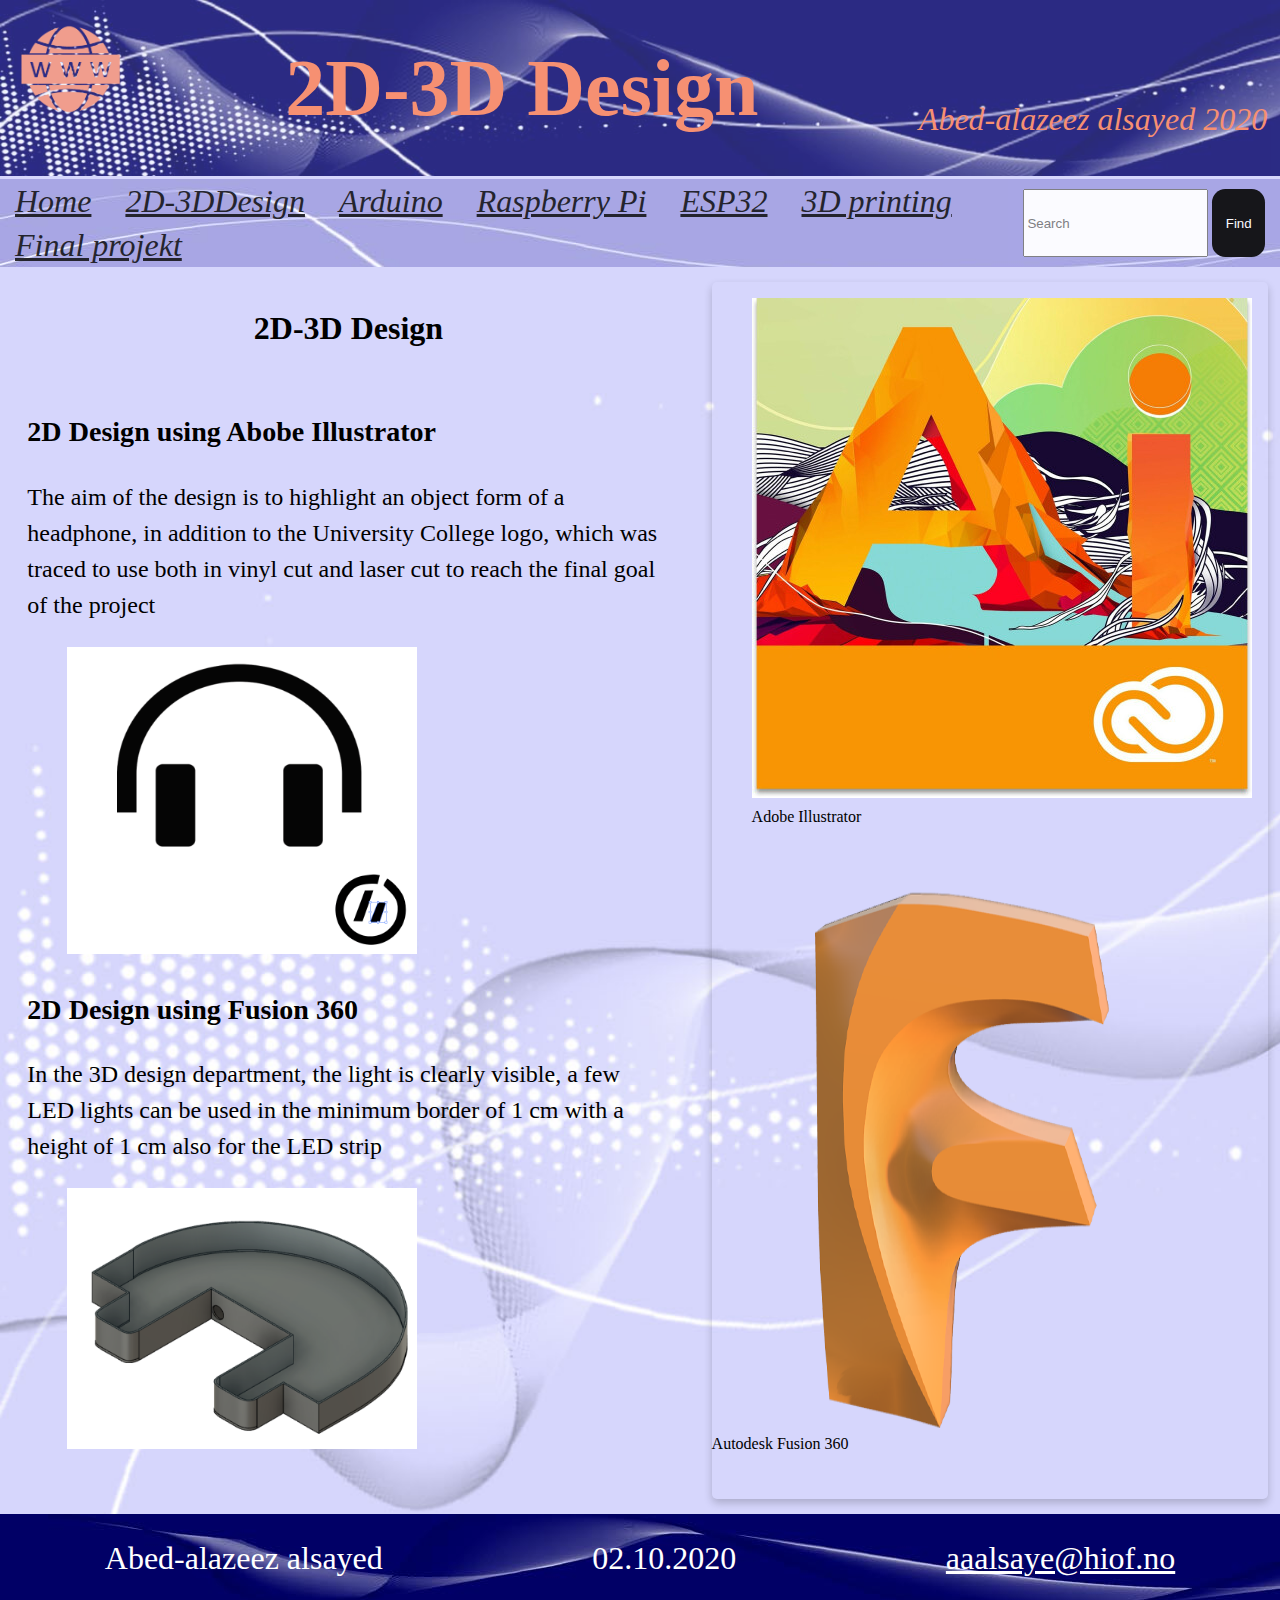
<file: 2D-3DDesign.html>
<!DOCTYPE html>
<html lang="nb">

<head>
    <title>::.2D-3D Design.::</title>
    <meta charset="UTF-8">
    <meta name="viewport" content="width=device-width, initial-scale=1">
    <meta name="description" content="html skjemar form get post how to set html-5 form hva er html skjemar responsivt skjemaer Webskjemaer">
    <link rel="stylesheet" href="css/styles.css">
    <link rel="canonical" href="" />

</head>

<body>

    <header>
        <a href="https://www.hiof.no/studier/emner/it/2020/host/itf10511.html">
            <img class="logo" src="imges/logo.png" alt="logo"></a>
        <h1 class="head_h">2D-3D Design</h1>
        <p class="head_p">Abed-alazeez alsayed 2020</p>
    </header>

    <section class="navbar">
    <nav class="navbar">
        <ul>
            <li> <a href="index.html">Home</a></li>
            <li> <a href="2D-3DDesign.html">2D-3DDesign </a></li>
            <li> <a href="Arduino.html">Arduino</a></li>
            <li> <a href="RaspberryPi">Raspberry Pi</a></li>
            <li> <a href="ESP32">ESP32</a></li>
            <li> <a href="3D">3D printing</a></li>
            <li> <a href="Final">Final projekt</a></li>


        </ul>
    </nav>
    <form>
        <input type="search" placeholder="Search">
        <button>Find</button>
    </form>
    </section>

    <aside class="sideskjma">
        <figure>
            <img class="sci1" src="imges/76443-adobe-illustrator-cc.jpg" alt="eksempler på bestillingsskjema fra internett">
            <figcaption>Adobe Illustrator</figcaption></figure> 
            <img class="sci1" src="imges/ff.png" alt="eksempler på bestillingsskjema fra internett">
            <figcaption>Autodesk Fusion 360</figcaption></figure> 
    </aside>


    <main>
        <section class="mainsec">
            <h2>2D-3D Design</h2>

            <section class="artikkelp">
            <h3>2D Design using Abobe Illustrator</h3>
            <p>The aim of the design is to highlight an object form of a headphone, in addition to the University College logo, which was traced to use both in vinyl cut and laser
                 cut to reach the final goal of the project </p>
            <figure>
                <img class="img" src="imges/illustrator.png" alt="eksempler på bestillingsskjema fra internett"></figure> 
            <h3>2D Design using Fusion 360</h3>
            <p>In the 3D design department, the light is clearly visible, a few LED lights can be used in the minimum border of 1 cm with a height of 1 cm also for the LED strip</p>
            <figure>
                <img class="img" src="imges/fusion.png" alt="eksempler på bestillingsskjema fra internett"></figure> 

       
    </main>
    <footer>
        <section class="name">
            <p>Abed-alazeez alsayed</p>

        </section>
        <section class="date">
            <p class="footerp">02.10.2020</p>


        </section>
        <section class="email">
            <a href="mailto:aaalsaye@hiof.no">aaalsaye@hiof.no</a>

        </section>
    </footer>
    
</body>
</html>
</file>
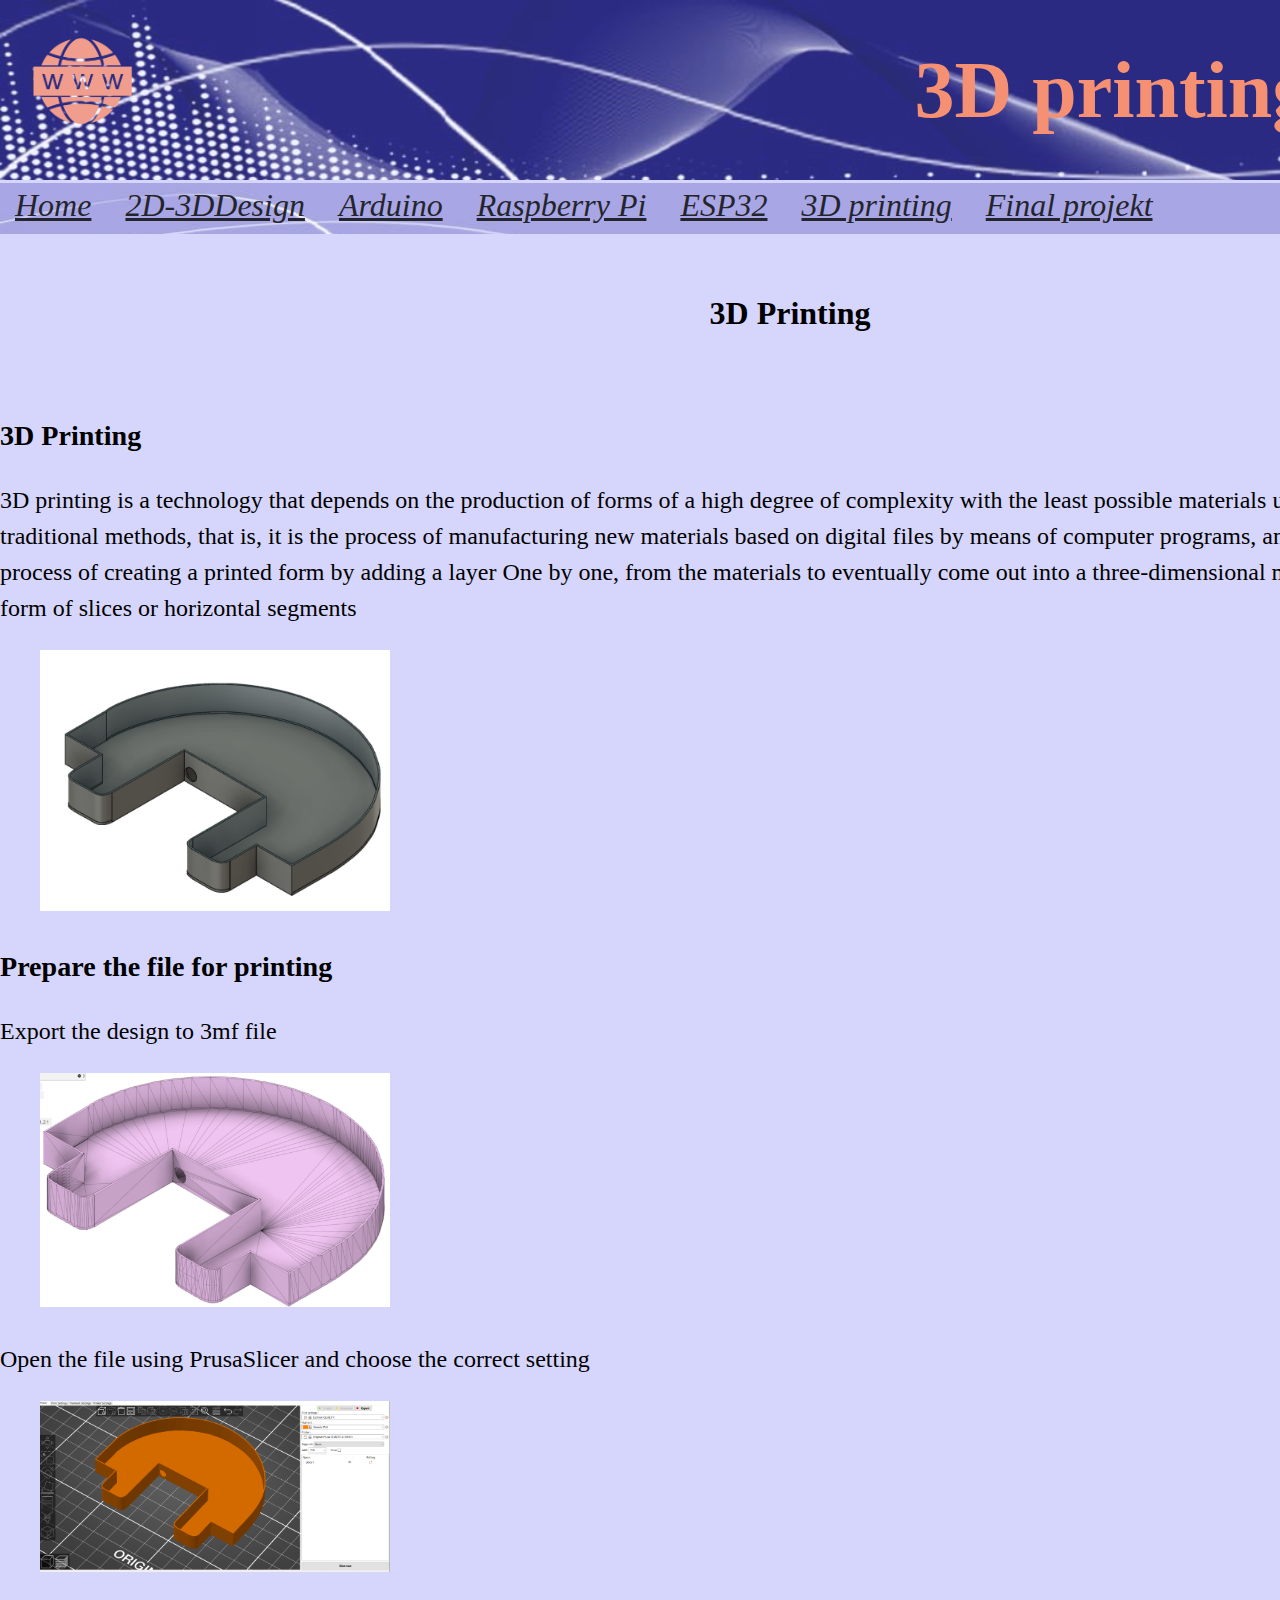
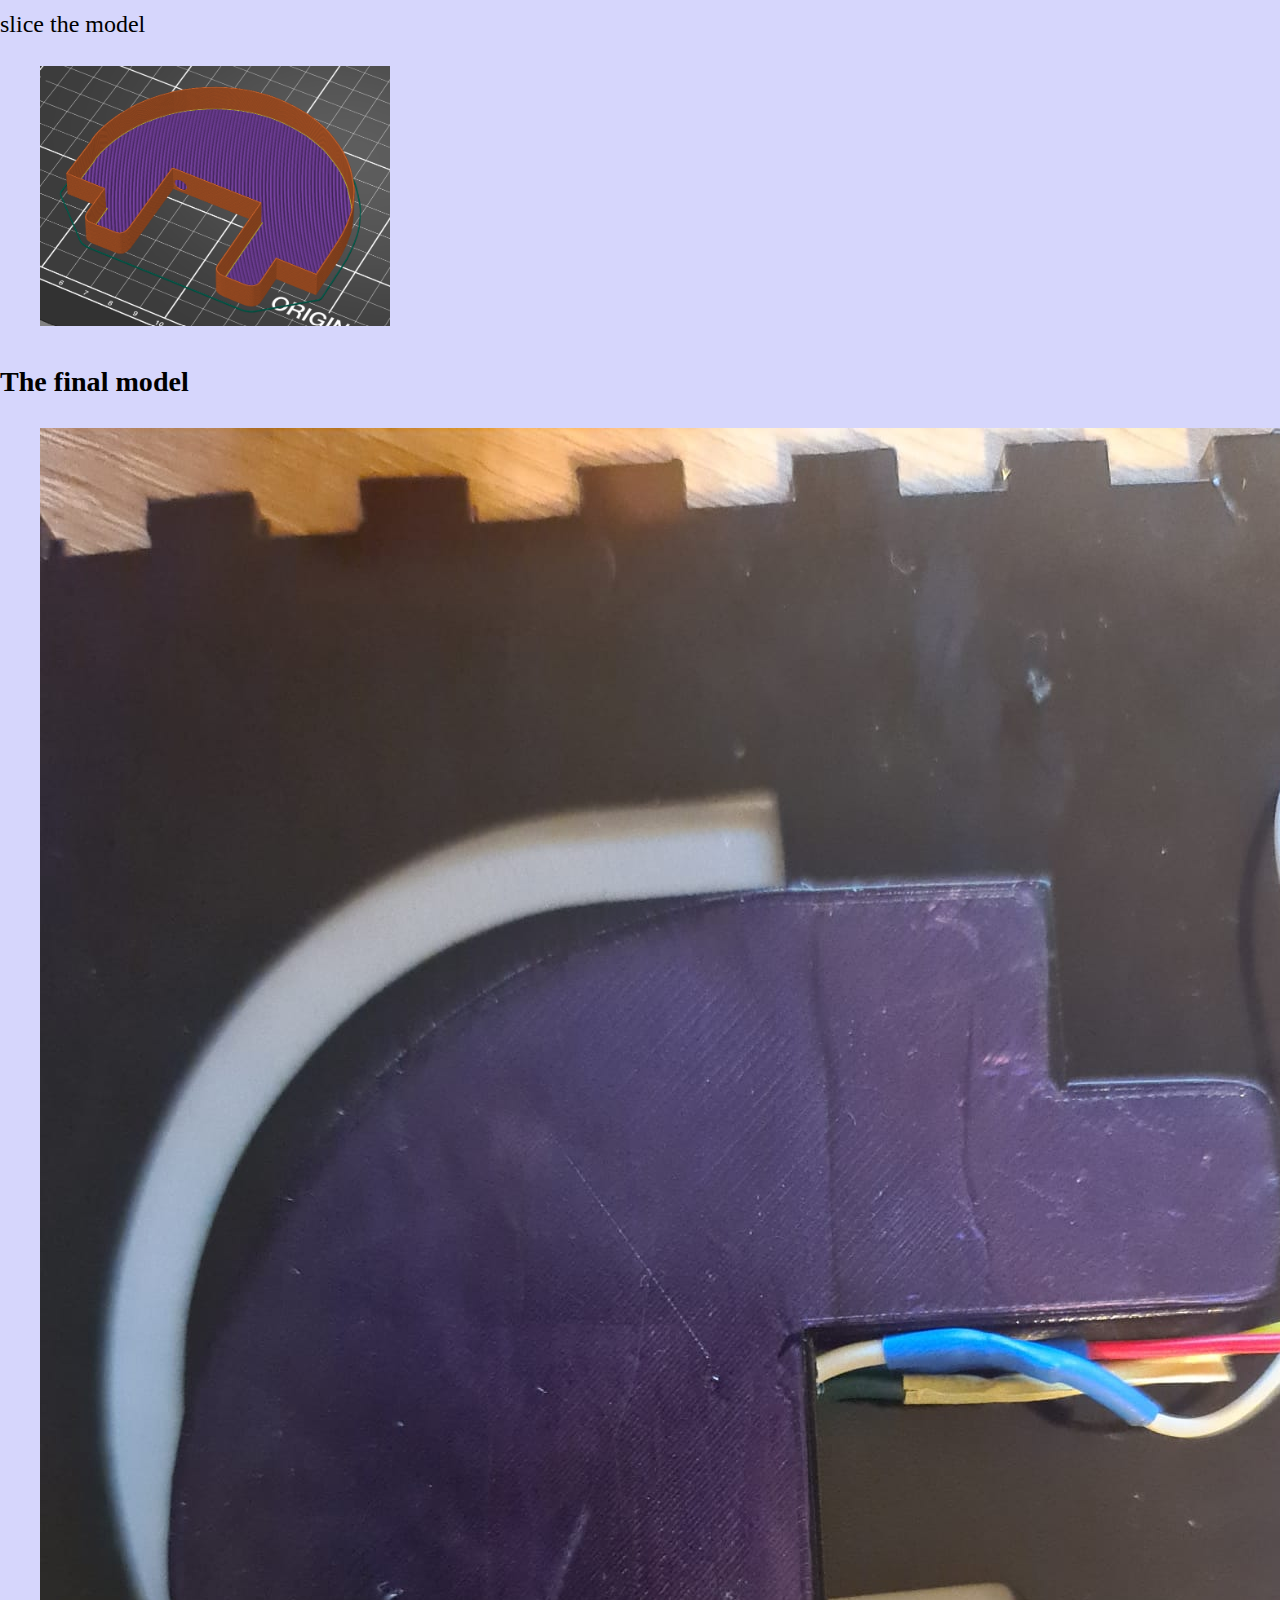
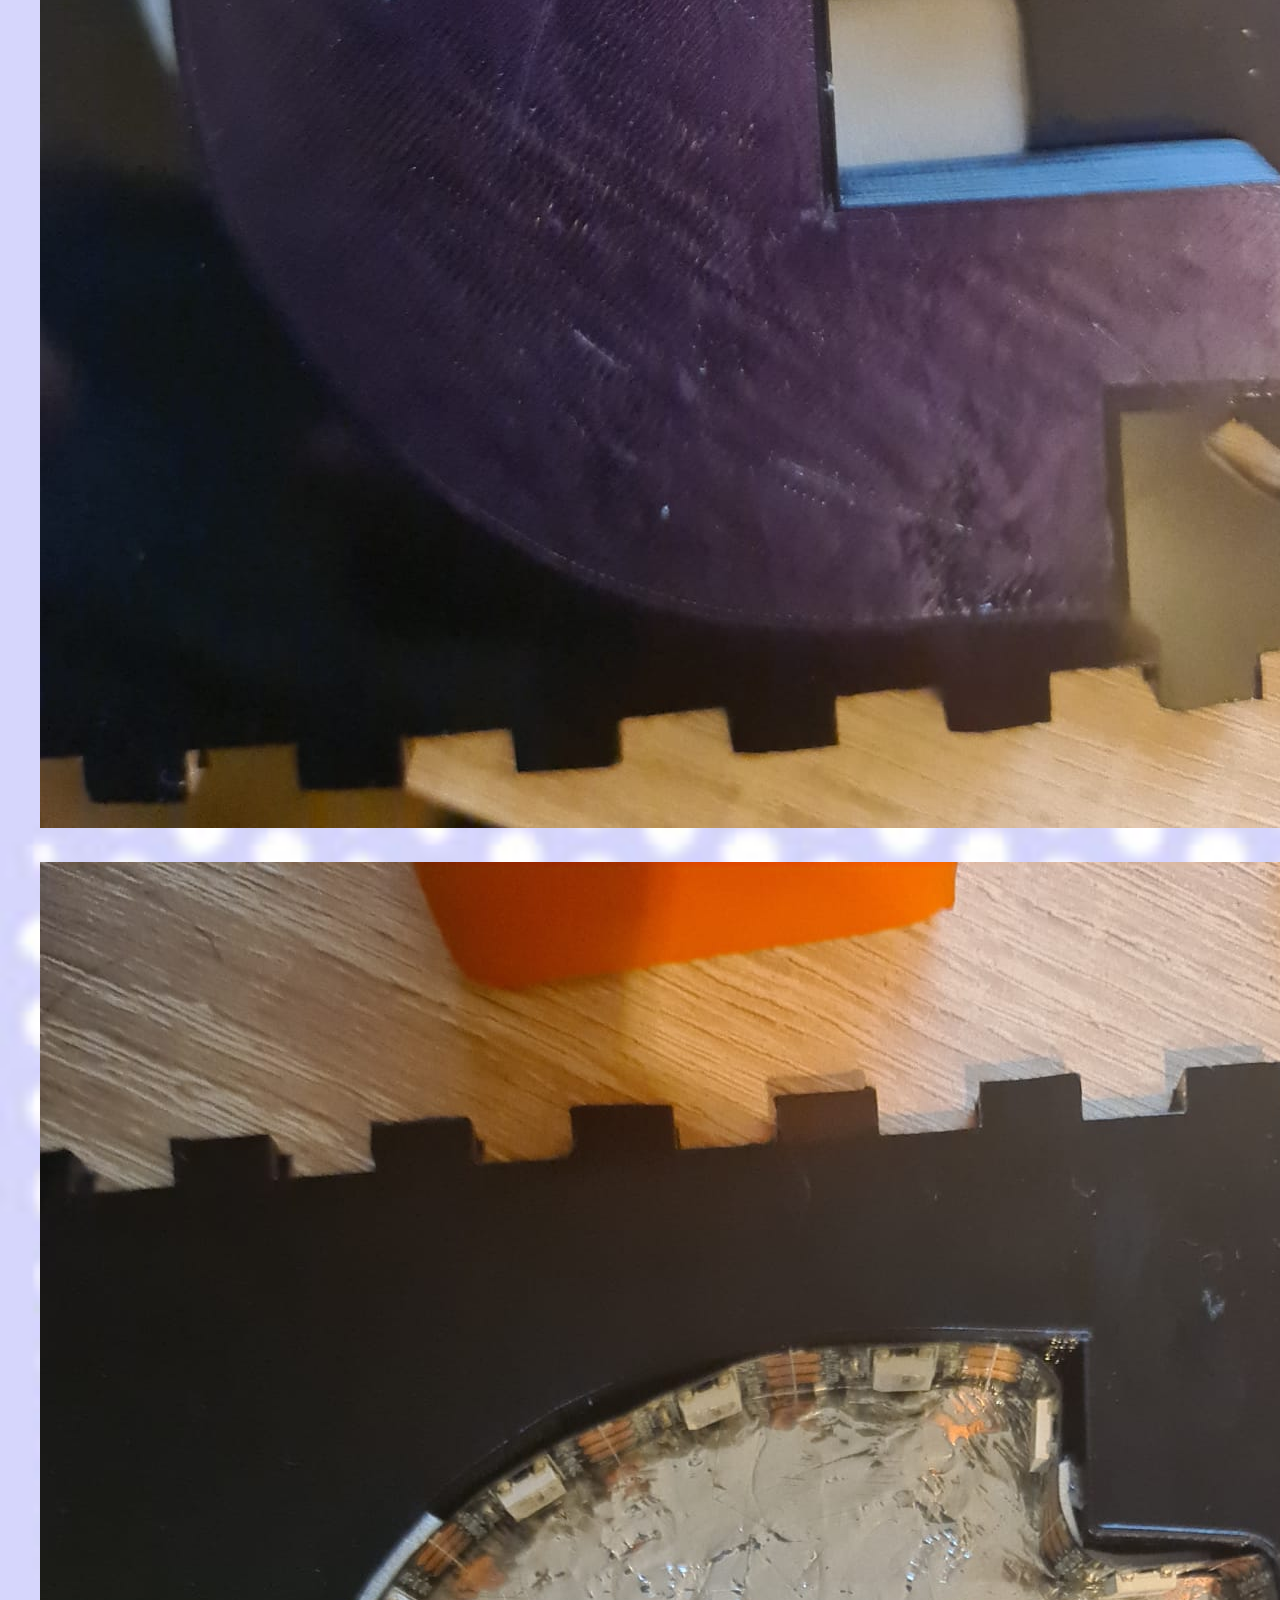
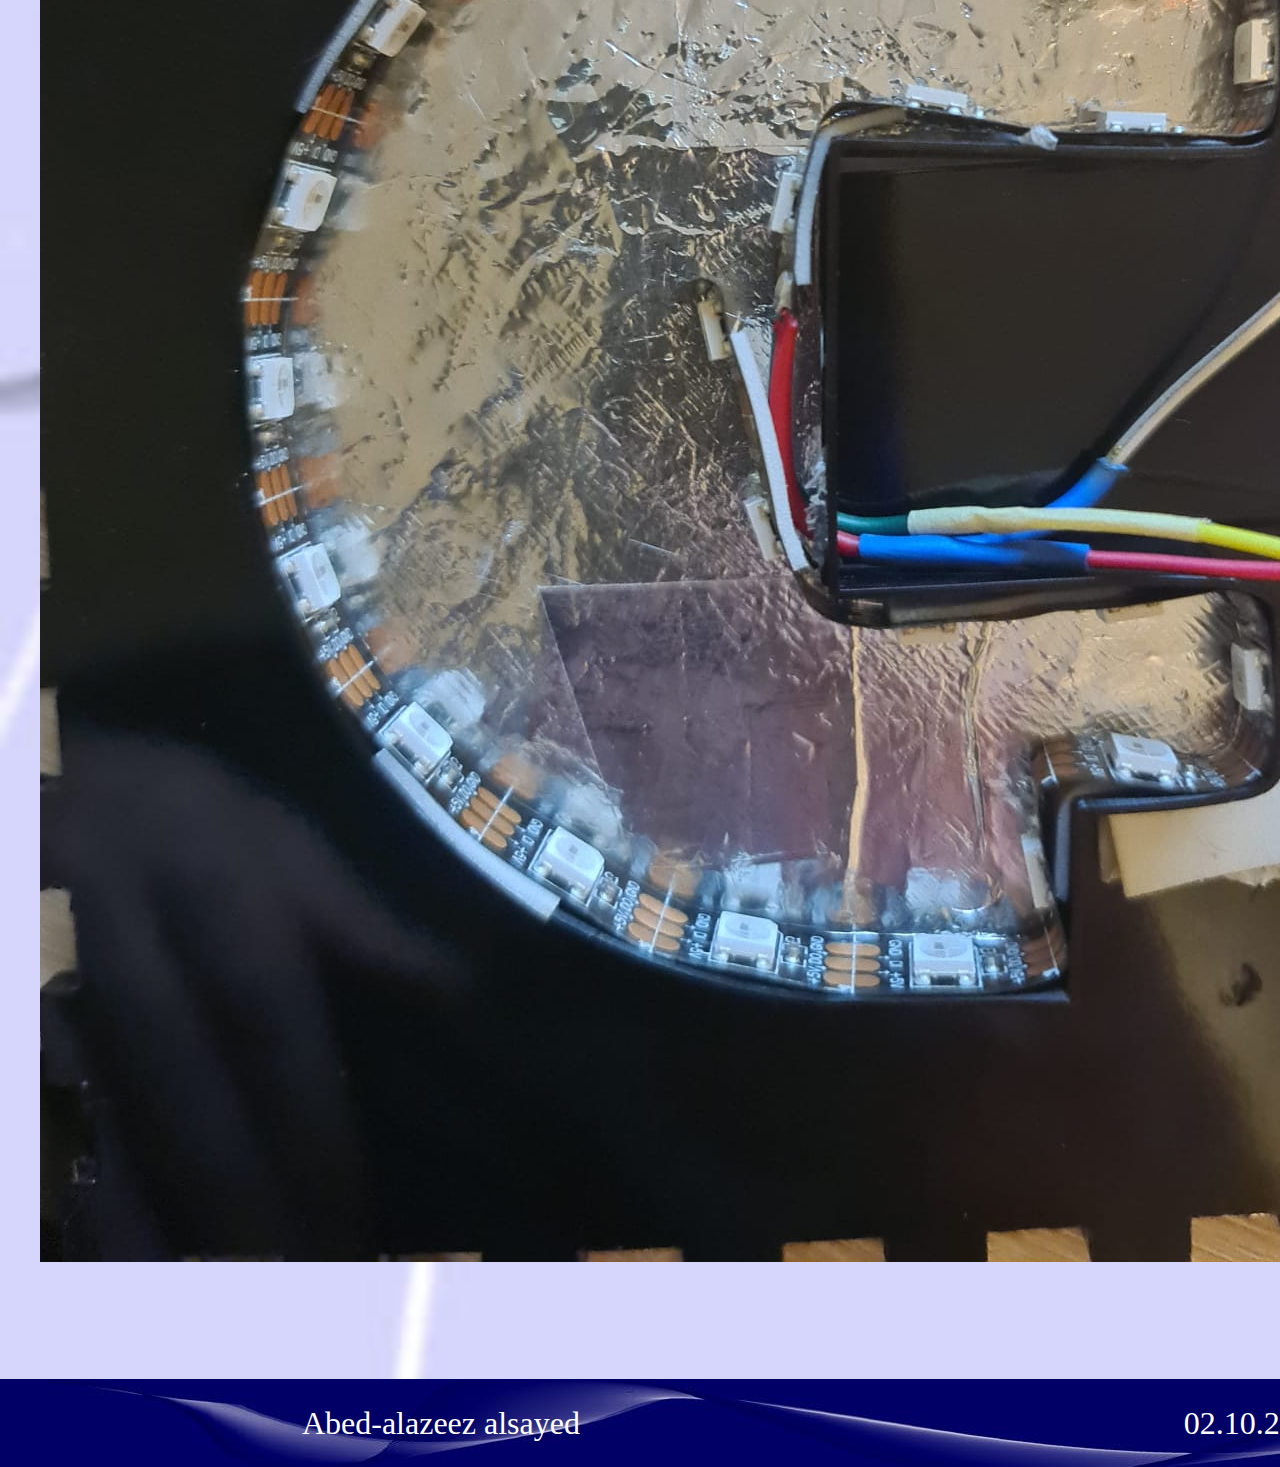
<file: 3D.html>
<!DOCTYPE html>
<html lang="nb">

<head>
    <title>::.3D rinting.::</title>
    <meta charset="UTF-8">
    <meta name="viewport" content="width=device-width, initial-scale=1">
    <meta name="description" content="html skjemar form get post how to set html-5 form hva er html skjemar responsivt skjemaer Webskjemaer">
    <link rel="stylesheet" href="css/styles.css">
    <link rel="canonical" href="" />

</head>

<body>

    <header>
        <a href="https://www.hiof.no/studier/emner/it/2020/host/itf10511.html">
            <img class="logo" src="imges/logo.png" alt="logo"></a>
        <h1 class="head_h">3D printing</h1>
        <p class="head_p">Abed-alazeez alsayed 2020</p>
    </header>

    <section class="navbar">
    <nav class="navbar">
        <ul>
            <li> <a href="index.html">Home</a></li>
            <li> <a href="2D-3DDesign.html">2D-3DDesign </a></li>
            <li> <a href="Arduino.html">Arduino</a></li>
            <li> <a href="RaspberryPi.html">Raspberry Pi</a></li>
            <li> <a href="ESP32.html">ESP32</a></li>
            <li> <a href="3D.html">3D printing</a></li>
            <li> <a href="Final.html">Final projekt</a></li>


        </ul>
    </nav>
    <form>
        <input type="search" placeholder="Search">
        <button>Find</button>
    </form>
    </section>

    <aside class="sideskjma">
        <figure>
            <img class="sci1" src="imges/prusa-i3-mk3s.jpg" alt="eksempler på bestillingsskjema fra internett">
            <figcaption>prusa-i3-mk3s</figcaption></figure> 

    </aside>


    <main>
        <section class="mainsec">
            <h2>3D Printing</h2>

            <section class="artikkelp">
            <h3>3D Printing</h3>
            <p>3D printing is a technology that depends on the production of forms of a high degree of complexity with the least possible materials
                used in manufacturing by traditional methods, that is, it is the process of manufacturing new materials based on digital files by means of computer
                 programs, and it is referred to as the process of creating a printed form by adding a layer One by one, from the materials to eventually come out into
                  a three-dimensional material, which appears in the form of slices or horizontal segments</p>
            <figure>
                <img class="img" src="imges/fusion.png" alt="eksempler på bestillingsskjema fra internett"></figure> 
            <h3>Prepare the file for printing</h3>
            <p>Export the design to 3mf file</p>
            <figure>
                <img class="img" src="imges/Screenshot 2021-11-23 213746.png" alt="eksempler på bestillingsskjema fra internett"></figure> 
            <p>Open the file using PrusaSlicer and choose the correct setting </p>
            <figure>
                <img class="img" src="imges/prusa.png" alt="eksempler på bestillingsskjema fra internett"></figure> 
            <p>slice the model </p>
            <figure>
                <img class="img" src="imges/slice.png" alt="eksempler på bestillingsskjema fra internett"></figure>
            
                 
           <h3>The final model</h3>
           <figure>
            <img src="imges/11.jpeg" alt="eksempler på bestillingsskjema fra internett"></figure> 
            <figure>
                <img src="imges/12.jpeg" alt="eksempler på bestillingsskjema fra internett"></figure> 
                        
       
    </main>
    <footer>
        <section class="name">
            <p>Abed-alazeez alsayed</p>

        </section>
        <section class="date">
            <p class="footerp">02.10.2020</p>


        </section>
        <section class="email">
            <a href="mailto:aaalsaye@hiof.no">aaalsaye@hiof.no</a>

        </section>
    </footer>
    
</body>
</html>
</file>
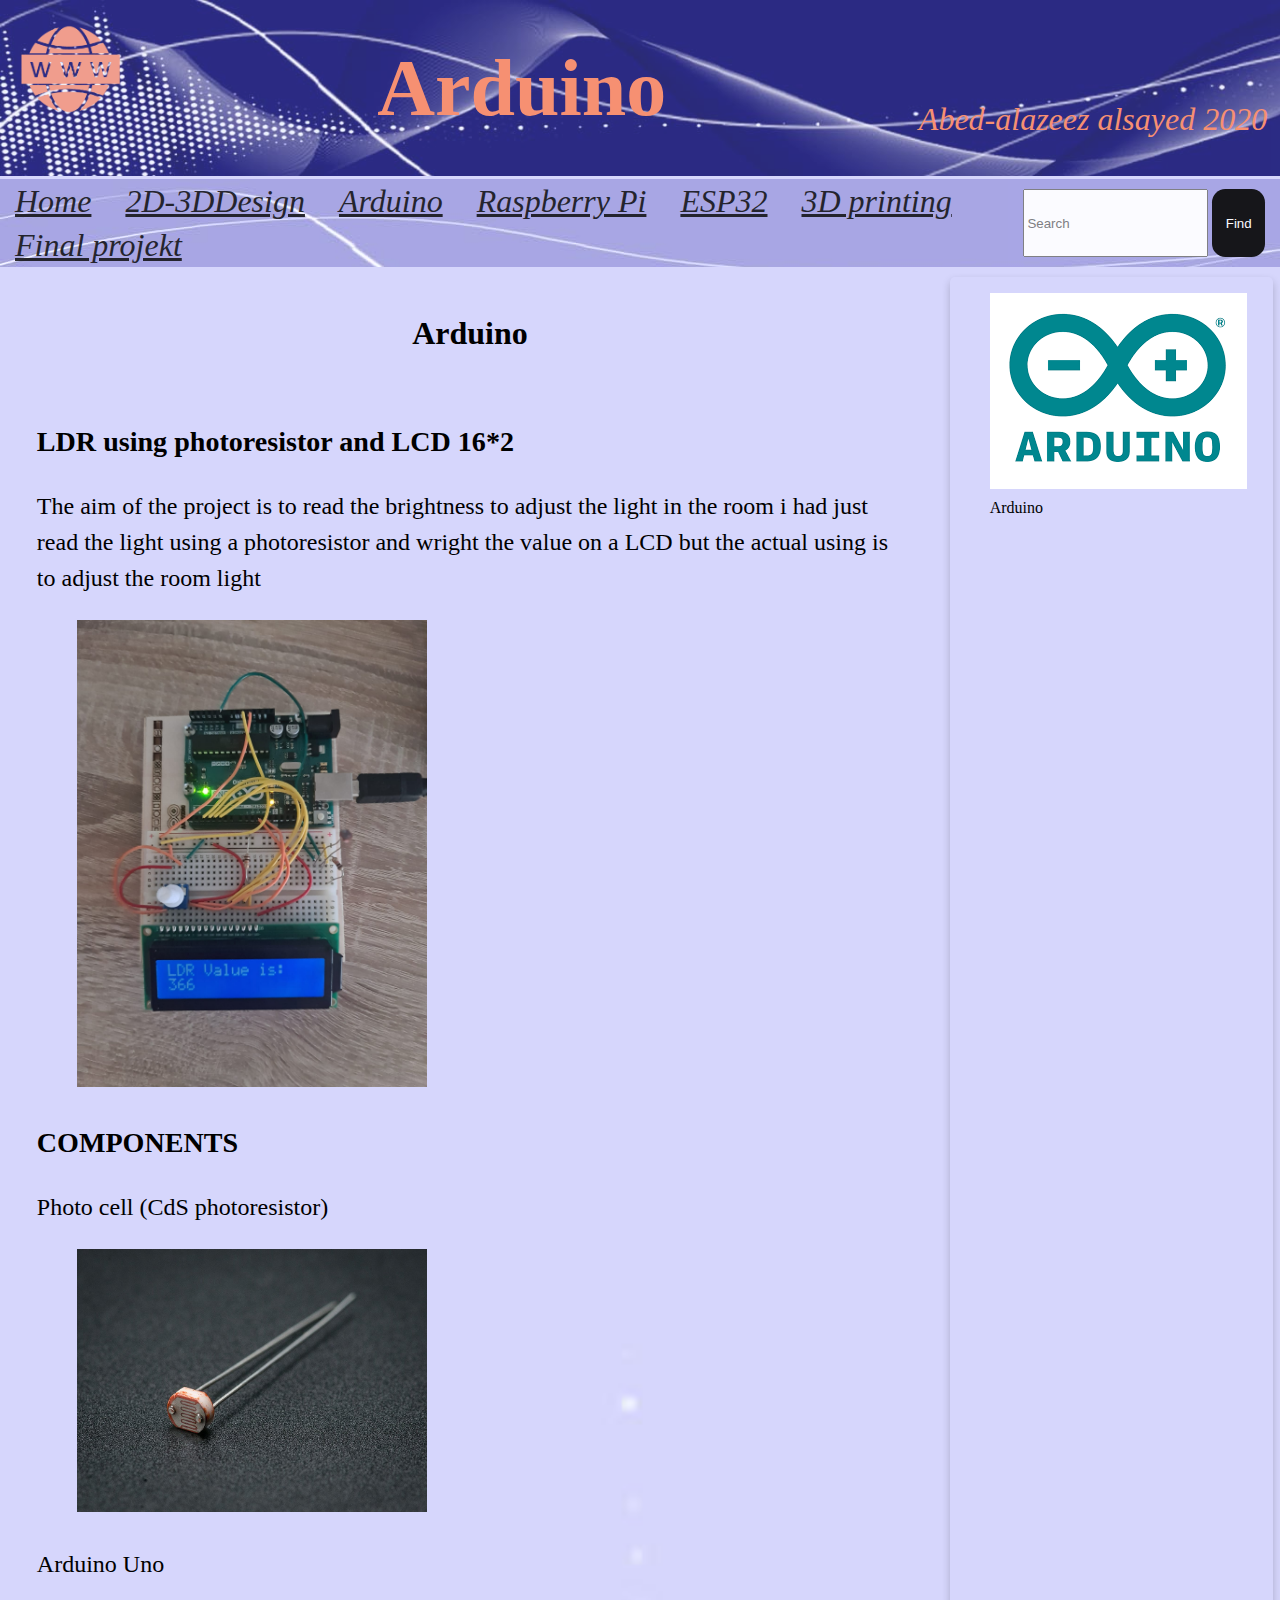
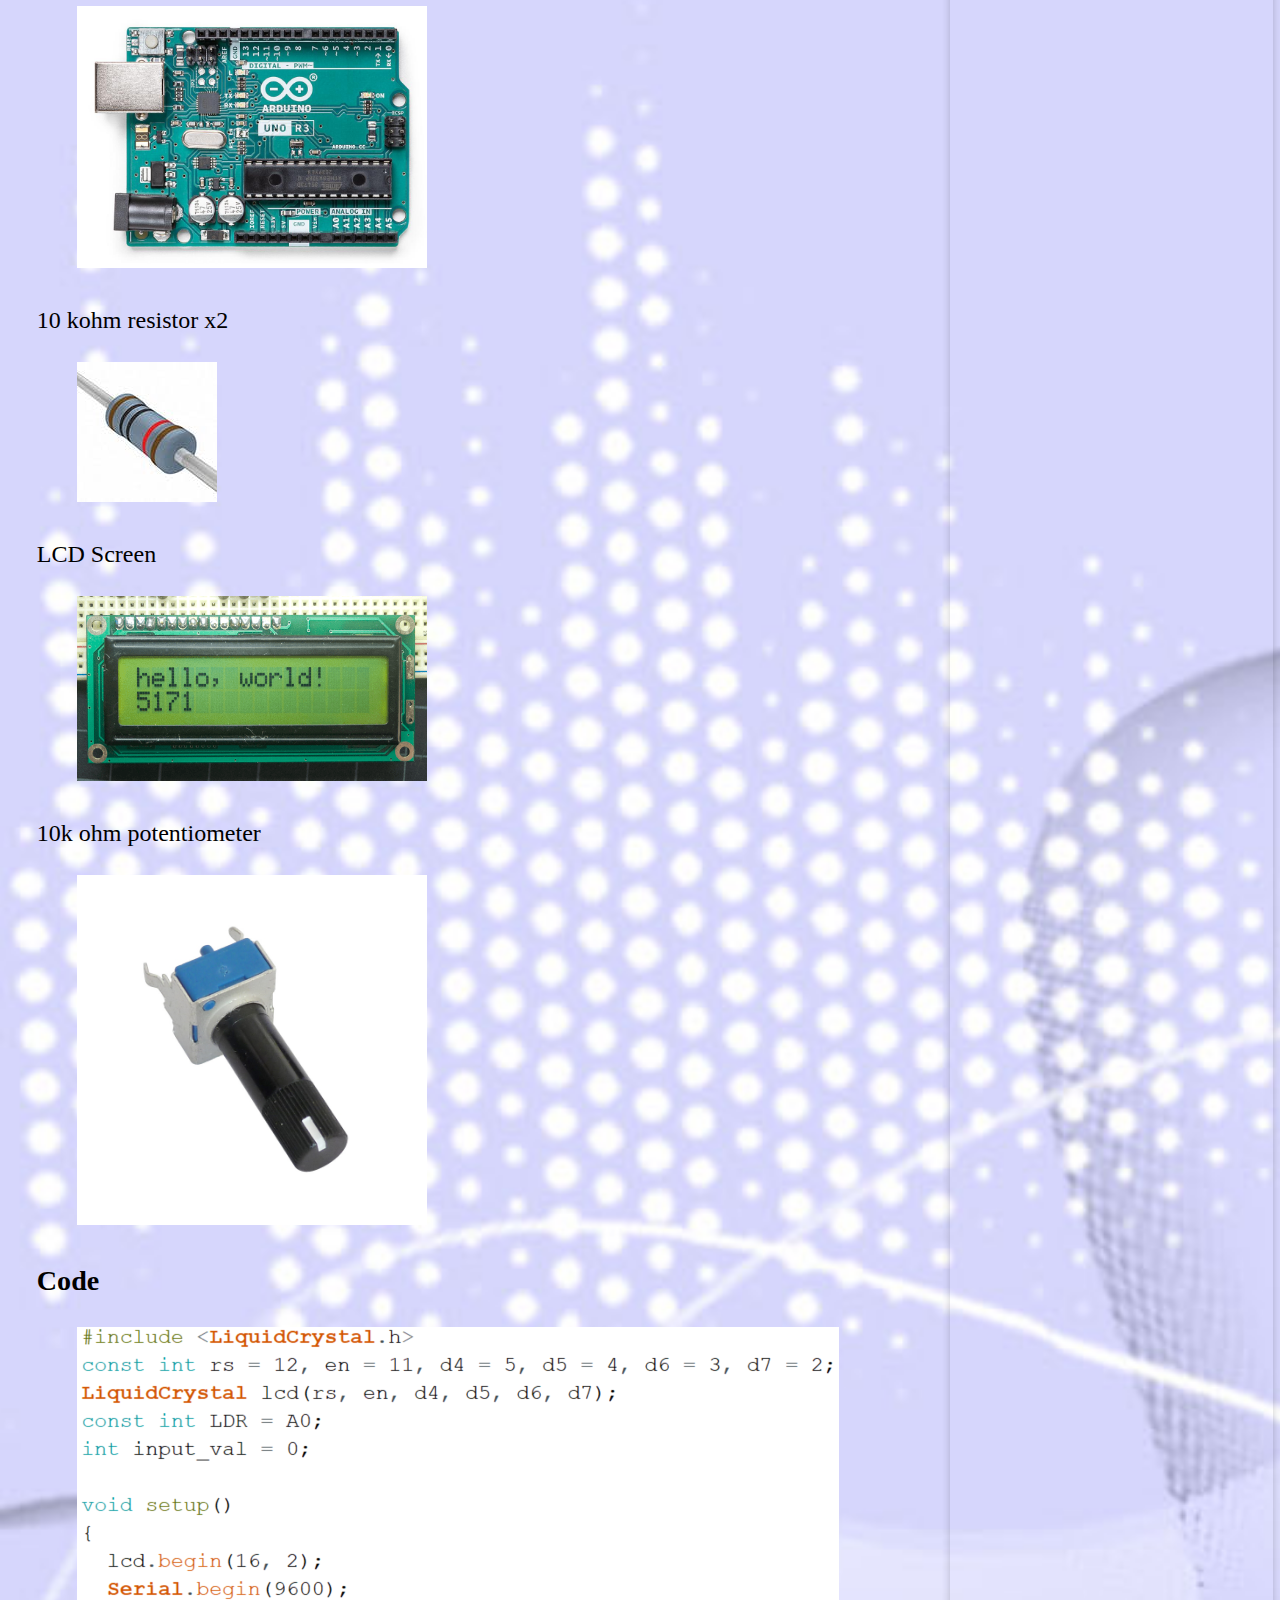
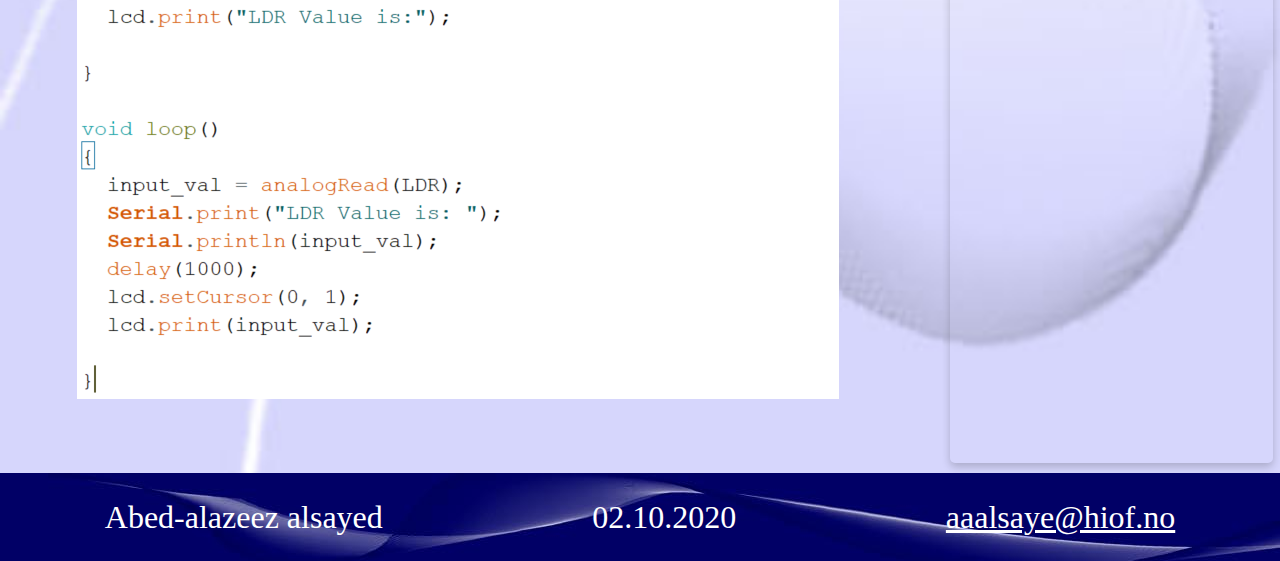
<file: Arduino.html>
<!DOCTYPE html>
<html lang="nb">

<head>
    <title>::.Arduino.::</title>
    <meta charset="UTF-8">
    <meta name="viewport" content="width=device-width, initial-scale=1">
    <meta name="description" content="html skjemar form get post how to set html-5 form hva er html skjemar responsivt skjemaer Webskjemaer">
    <link rel="stylesheet" href="css/styles.css">
    <link rel="canonical" href="" />

</head>

<body>

    <header>
        <a href="https://www.hiof.no/studier/emner/it/2020/host/itf10511.html">
            <img class="logo" src="imges/logo.png" alt="logo"></a>
        <h1 class="head_h">Arduino</h1>
        <p class="head_p">Abed-alazeez alsayed 2020</p>
    </header>

    <section class="navbar">
    <nav class="navbar">
        <ul>
            <li> <a href="index.html">Home</a></li>
            <li> <a href="2D-3DDesign.html">2D-3DDesign </a></li>
            <li> <a href="Arduino.html">Arduino</a></li>
            <li> <a href="RaspberryPi.html">Raspberry Pi</a></li>
            <li> <a href=">ESP32.html">ESP32</a></li>
            <li> <a href="3D.html">3D printing</a></li>
            <li> <a href="Final.html">Final projekt</a></li>


        </ul>
    </nav>
    <form>
        <input type="search" placeholder="Search">
        <button>Find</button>
    </form>
    </section>

    <aside class="sideskjma">
        <figure>
            <img class="sci1" src="imges/last ned.png" alt="eksempler på bestillingsskjema fra internett">
            <figcaption>Arduino</figcaption></figure> 

    </aside>


    <main>
        <section class="mainsec">
            <h2>Arduino</h2>

            <section class="artikkelp">
            <h3>LDR using photoresistor and LCD 16*2 </h3>
            <p>The aim of the project is to read the brightness to adjust the light in the room i had just read the light using a photoresistor and wright the value on a LCD but the actual using is to adjust the room light</p>
            <figure>
                <img class="img" src="imges/ldr.jpeg" alt="eksempler på bestillingsskjema fra internett"></figure> 
            <h3>COMPONENTS</h3>
            <p>Photo cell (CdS photoresistor) </p>
            <figure>
                <img class="img" src="imges/161-00.jpg" alt="eksempler på bestillingsskjema fra internett"></figure> 
                <p>Arduino Uno </p>
            <figure>
                <img class="img" src="imges/A000066_03.front_954x716.jpg" alt="eksempler på bestillingsskjema fra internett"></figure> 
                <p>10 kohm resistor x2 </p>
                <figure>
                <img class="img" src="imges/MFR-25FRF52-10K_sml.jpg" alt="eksempler på bestillingsskjema fra internett"></figure> 
                <p>LCD Screen</p>
                <figure>
                <img class="img" src="imges/lcd_photo.png" alt="eksempler på bestillingsskjema fra internett"></figure> 
                        <p>10k ohm potentiometer </p>
                        <figure>
                            <img class="img" src="imges/9mm-10k-ohm-linear-rotary-potentiometer-with-white-line-indicator.jpg" alt="eksempler på bestillingsskjema fra internett"></figure> 
           <h3>Code</h3>
           <figure>
            <img src="imges/ldr arduino ide.png" alt="eksempler på bestillingsskjema fra internett"></figure> 
                        
       
    </main>
    <footer>
        <section class="name">
            <p>Abed-alazeez alsayed</p>

        </section>
        <section class="date">
            <p class="footerp">02.10.2020</p>


        </section>
        <section class="email">
            <a href="mailto:aaalsaye@hiof.no">aaalsaye@hiof.no</a>

        </section>
    </footer>
    
</body>
</html>
</file>
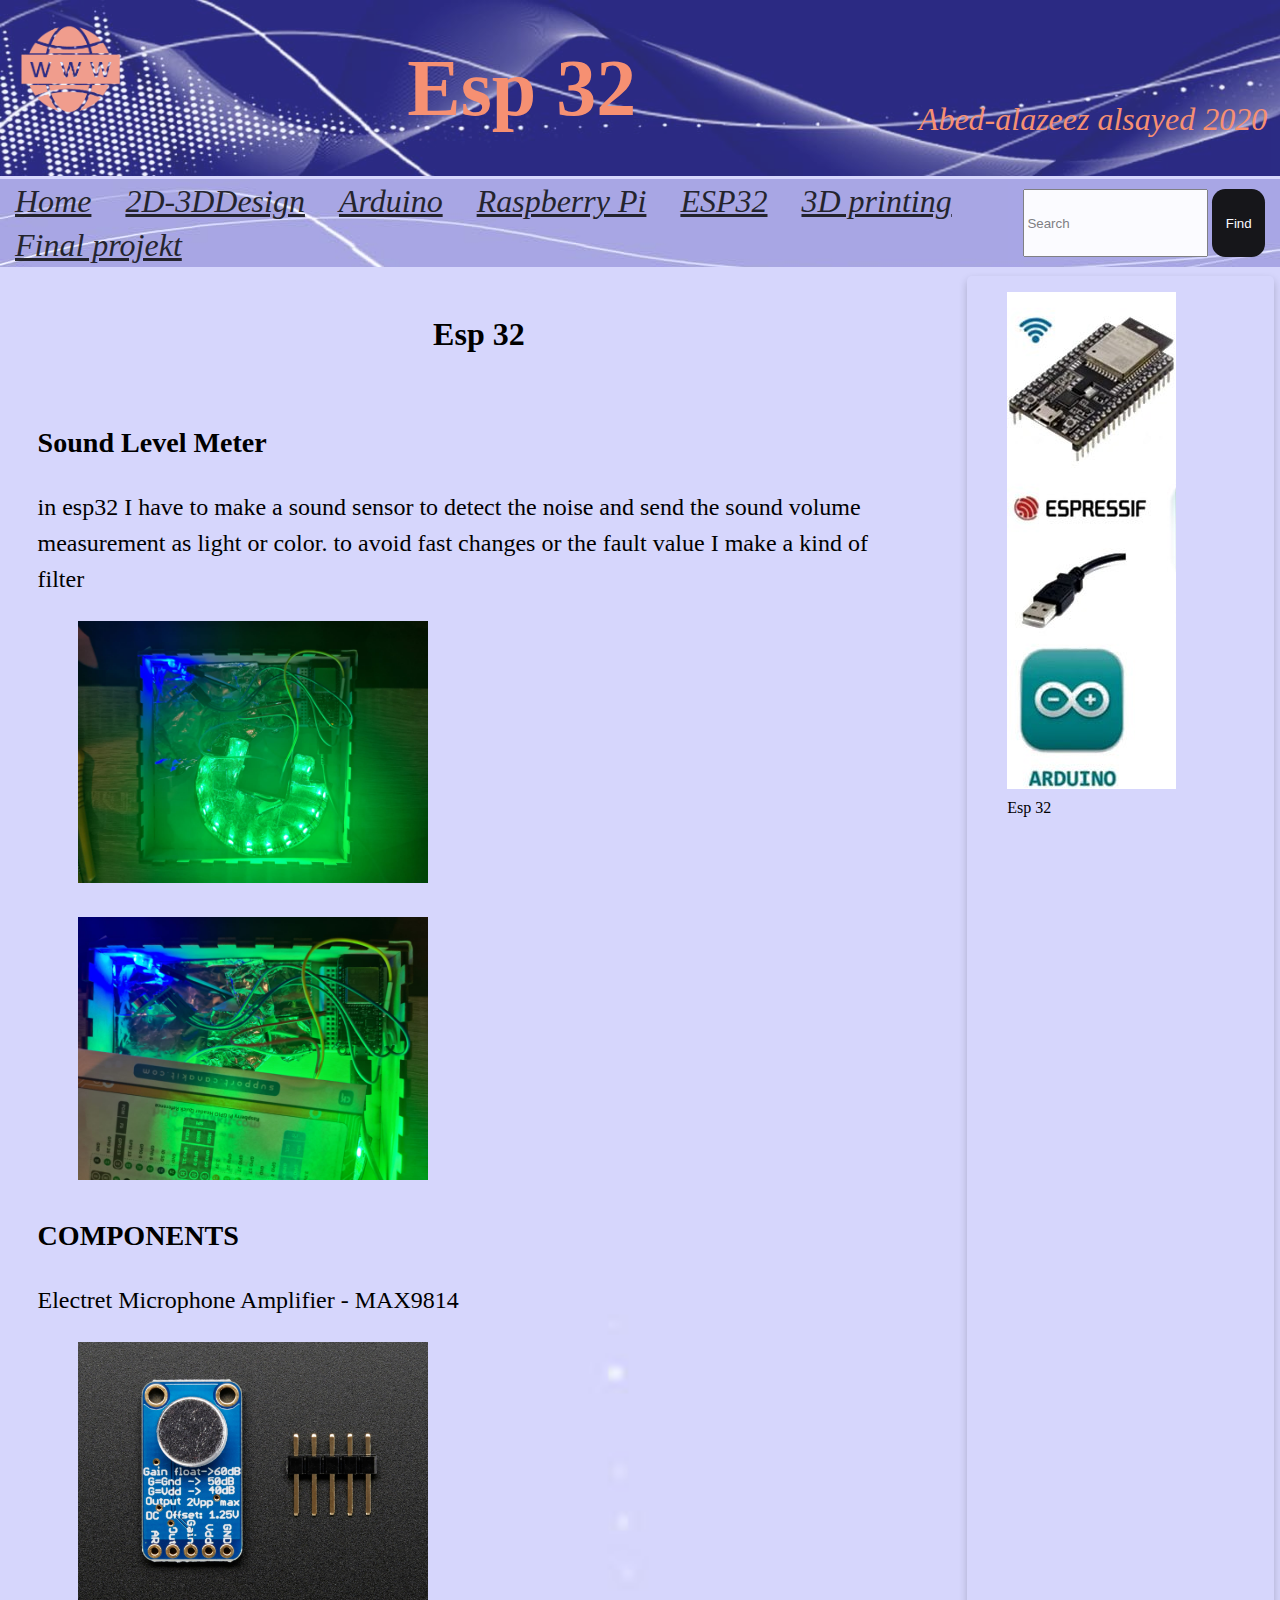
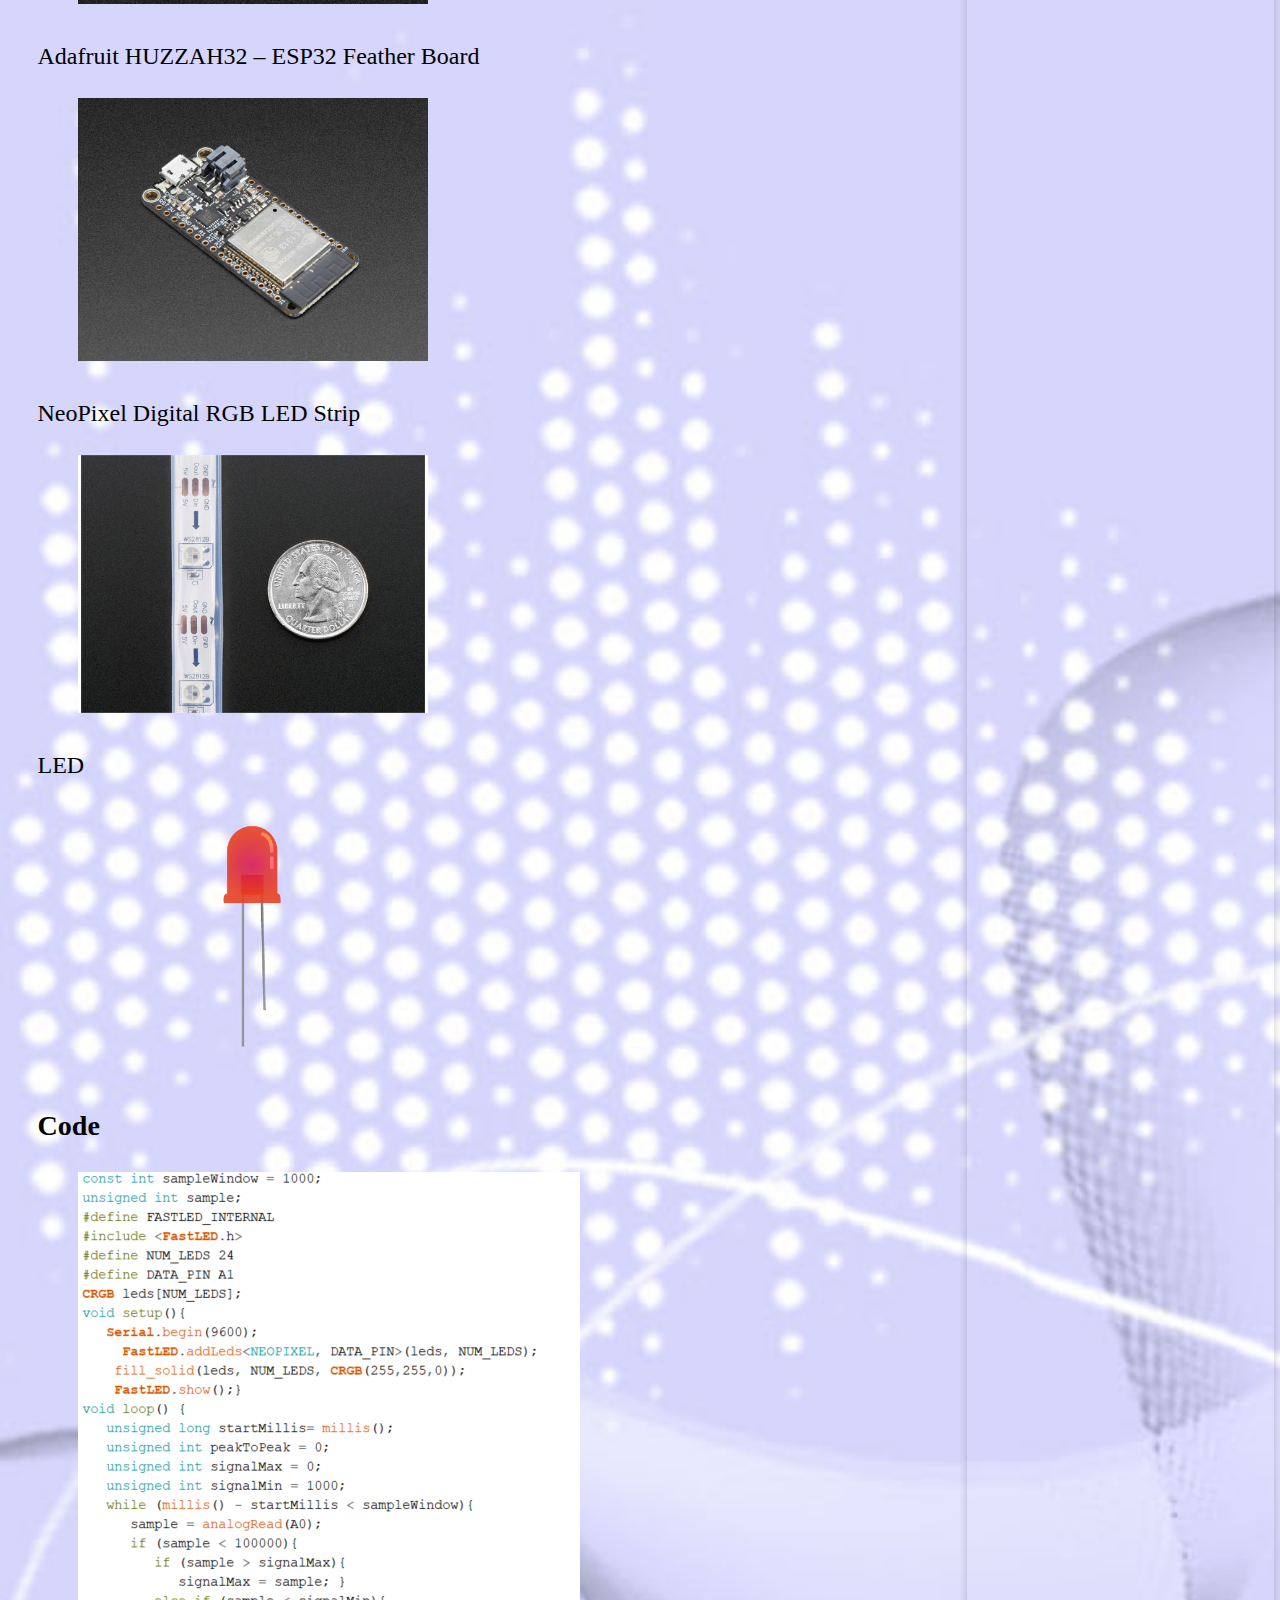
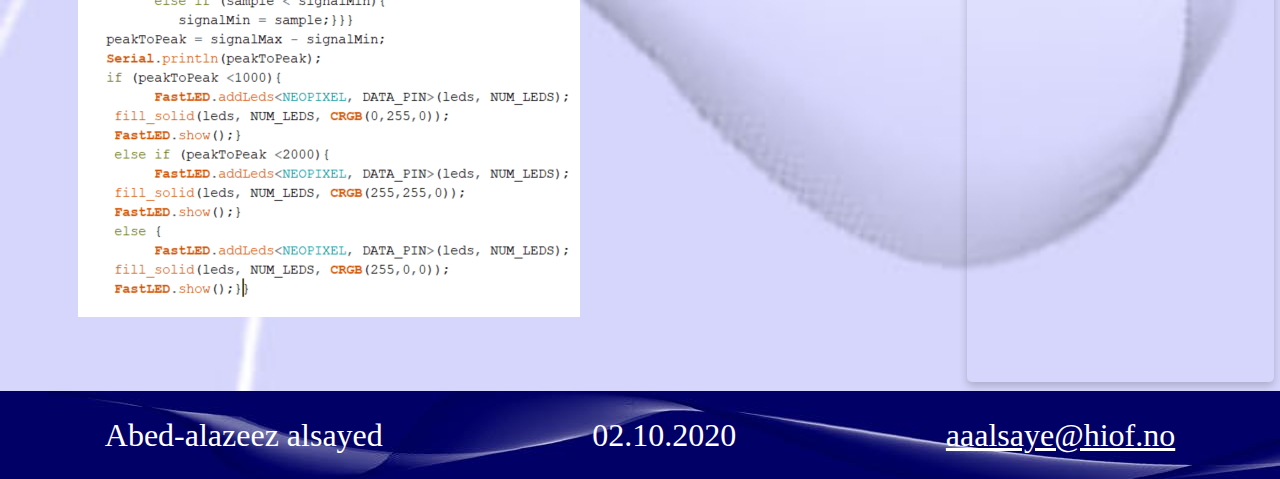
<file: ESP32.html>
<!DOCTYPE html>
<html lang="nb">

<head>
    <title>::.ESP-32.::</title>
    <meta charset="UTF-8">
    <meta name="viewport" content="width=device-width, initial-scale=1">
    <meta name="description" content="html skjemar form get post how to set html-5 form hva er html skjemar responsivt skjemaer Webskjemaer">
    <link rel="stylesheet" href="css/styles.css">
    <link rel="canonical" href="" />

</head>

<body>

    <header>
        <a href="https://www.hiof.no/studier/emner/it/2020/host/itf10511.html">
            <img class="logo" src="imges/logo.png" alt="logo"></a>
        <h1 class="head_h">Esp 32</h1>
        <p class="head_p">Abed-alazeez alsayed 2020</p>
    </header>

    <section class="navbar">
    <nav class="navbar">
        <ul>
            <li> <a href="index.html">Home</a></li>
            <li> <a href="2D-3DDesign.html">2D-3DDesign </a></li>
            <li> <a href="Arduino.html">Arduino</a></li>
            <li> <a href="RaspberryPi.html">Raspberry Pi</a></li>
            <li> <a href=">ESP32.html">ESP32</a></li>
            <li> <a href="3D.html">3D printing</a></li>
            <li> <a href="Final.html">Final projekt</a></li>


        </ul>
    </nav>
    <form>
        <input type="search" placeholder="Search">
        <button>Find</button>
    </form>
    </section>

    <aside class="sideskjma">
        <figure>
            <img class="sci1" src="imges/esp-Arduino.jpg" alt="eksempler på bestillingsskjema fra internett">
            <figcaption>Esp 32</figcaption></figure> 

    </aside>


    <main>
        <section class="mainsec">
            <h2>Esp 32</h2>

            <section class="artikkelp">
            <h3>Sound Level Meter</h3>
            <p>in esp32 I have to make a sound sensor to detect the noise and send the sound volume measurement as light or color. to avoid fast changes or the fault value I make a kind of filter </p>
            <figure>
                <img class="img" src="imges/1.jpeg" alt="eksempler på bestillingsskjema fra internett"></figure> 
                <figure>
                    <img class="img" src="imges/2.jpeg" alt="eksempler på bestillingsskjema fra internett"></figure> 
            <h3>COMPONENTS</h3>
            <p>Electret Microphone Amplifier - MAX9814</p>
            <figure>
                <img class="img" src="imges/1713-00.jpg" alt="eksempler på bestillingsskjema fra internett"></figure> 
                <p> Adafruit HUZZAH32 – ESP32 Feather Board </p>
            <figure>
                <img class="img" src="imges/3405-06.jpg" alt="eksempler på bestillingsskjema fra internett"></figure> 
                <p>NeoPixel Digital RGB LED Strip </p>
                <figure>
                <img class="img" src="imges/WEB_Image_NeoPixel_Digital_RGB_LED_Strip_-_5_meter_137091_1-1949895424.jpeg" alt="eksempler på bestillingsskjema fra internett"></figure> 
                <p>LED </p>
                <figure>
                <img class="img" src="imges/led_AOuhtzYEQe.png" alt="eksempler på bestillingsskjema fra internett"></figure> 
                 
           <h3>Code</h3>
           <figure>
            <img src="imges/esp ide.png" alt="eksempler på bestillingsskjema fra internett"></figure> 
                        
       
    </main>
    <footer>
        <section class="name">
            <p>Abed-alazeez alsayed</p>

        </section>
        <section class="date">
            <p class="footerp">02.10.2020</p>


        </section>
        <section class="email">
            <a href="mailto:aaalsaye@hiof.no">aaalsaye@hiof.no</a>

        </section>
    </footer>
    
</body>
</html>
</file>
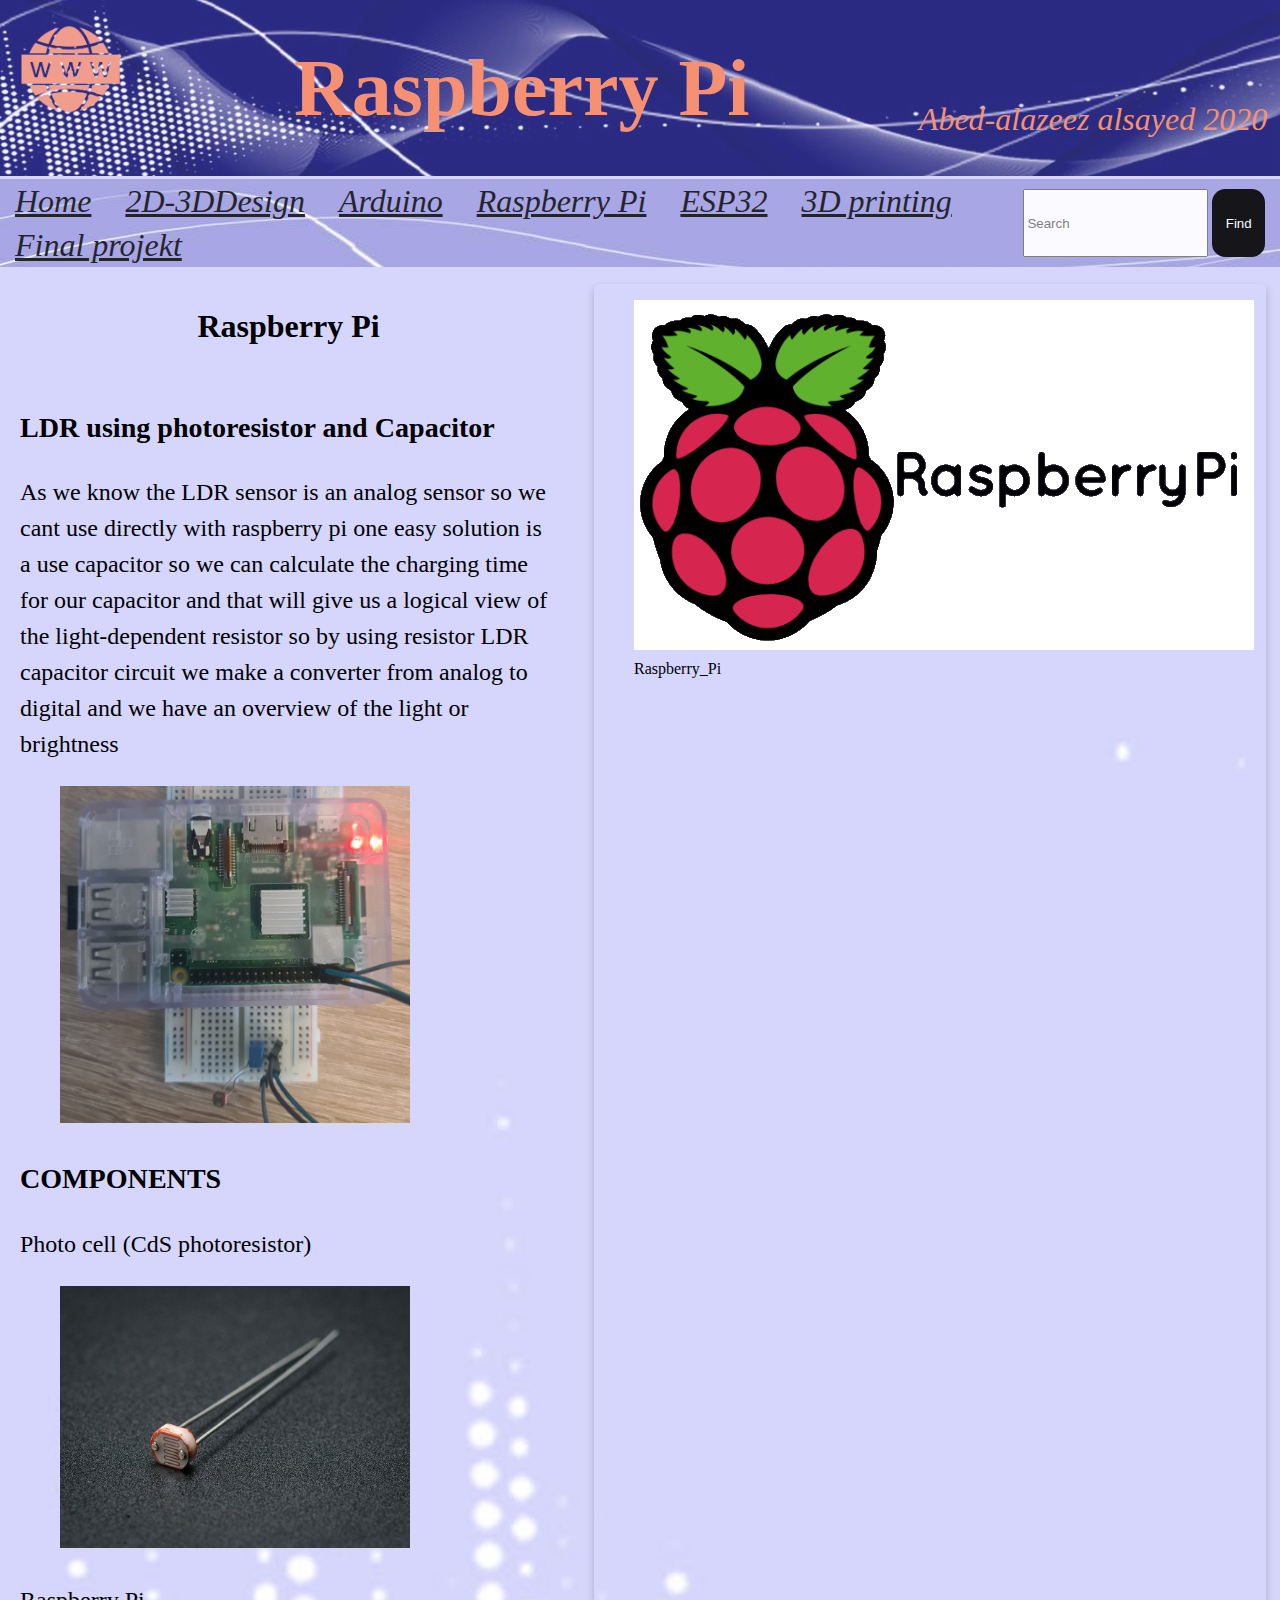
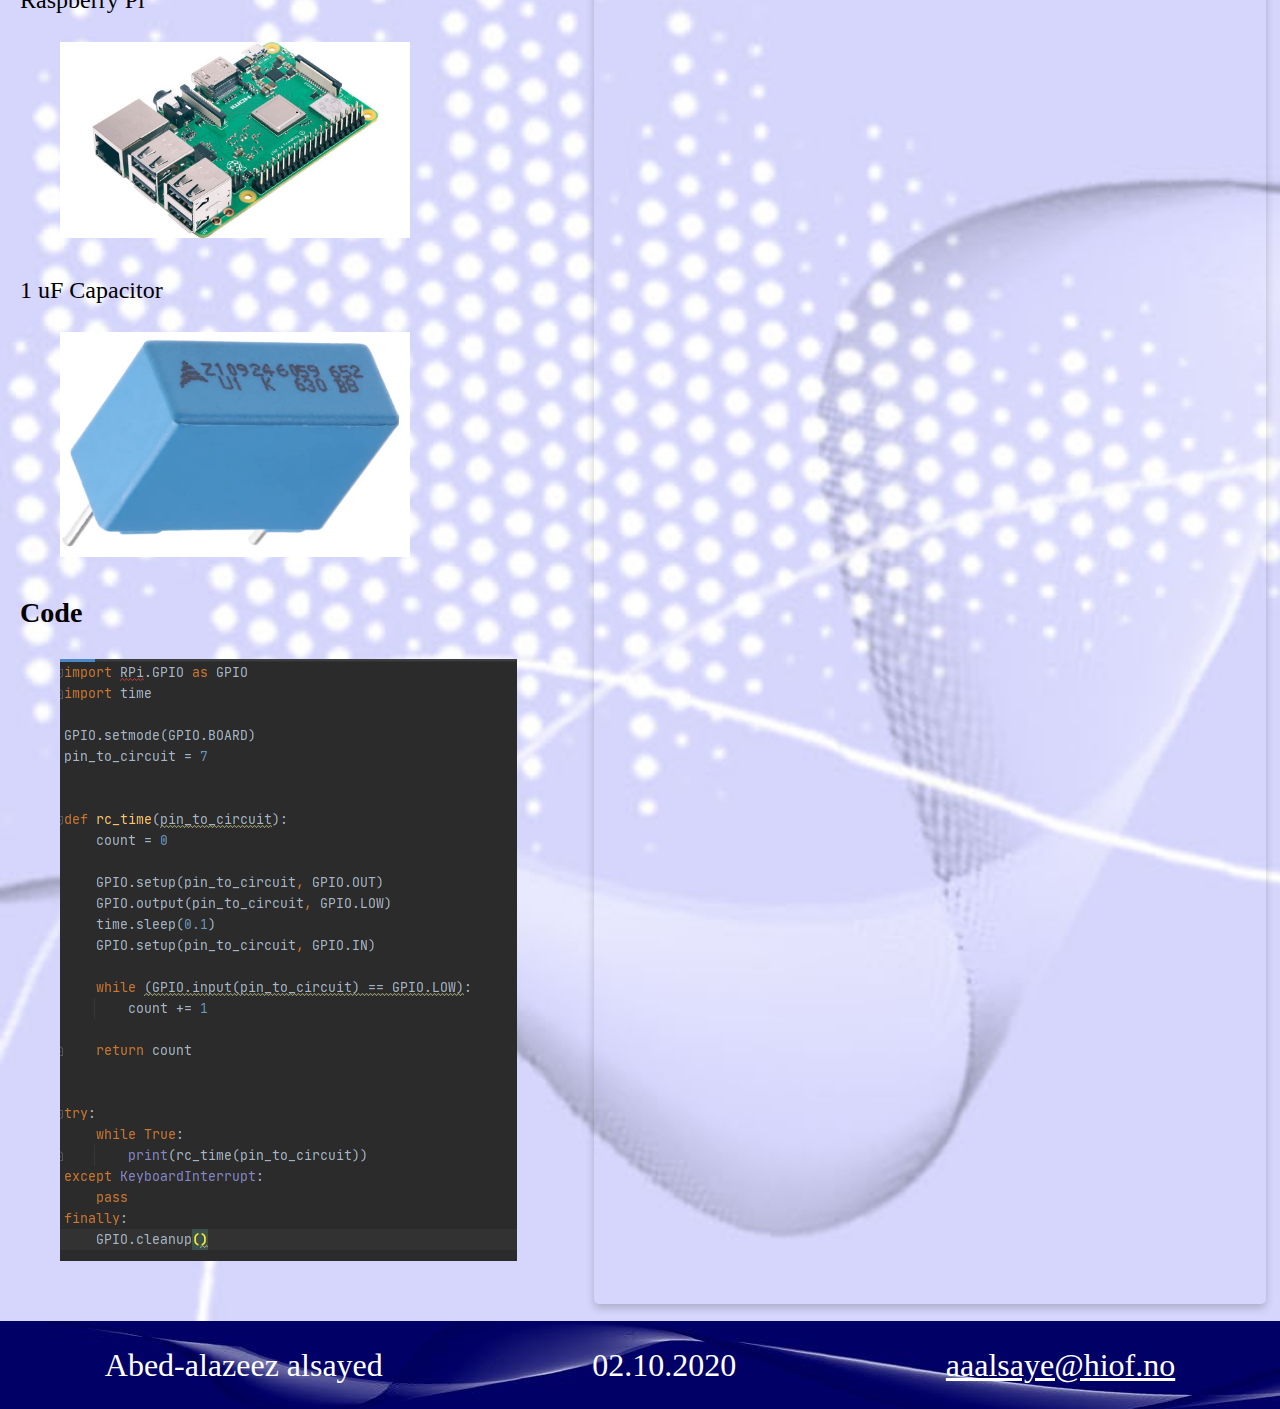
<file: RaspberryPi.html>
<!DOCTYPE html>
<html lang="nb">

<head>
    <title>::.Arduino.::</title>
    <meta charset="UTF-8">
    <meta name="viewport" content="width=device-width, initial-scale=1">
    <meta name="description" content="html skjemar form get post how to set html-5 form hva er html skjemar responsivt skjemaer Webskjemaer">
    <link rel="stylesheet" href="css/styles.css">
    <link rel="canonical" href="" />

</head>

<body>

    <header>
        <a href="https://www.hiof.no/studier/emner/it/2020/host/itf10511.html">
            <img class="logo" src="imges/logo.png" alt="logo"></a>
        <h1 class="head_h">Raspberry Pi</h1>
        <p class="head_p">Abed-alazeez alsayed 2020</p>
    </header>

    <section class="navbar">
    <nav class="navbar">
        <ul>
            <li> <a href="index.html">Home</a></li>
            <li> <a href="2D-3DDesign.html">2D-3DDesign </a></li>
            <li> <a href="Arduino.html">Arduino</a></li>
            <li> <a href="RaspberryPi.html">Raspberry Pi</a></li>
            <li> <a href=">ESP32.html">ESP32</a></li>
            <li> <a href="3D.html">3D printing</a></li>
            <li> <a href="Final.html">Final projekt</a></li>


        </ul>
    </nav>
    <form>
        <input type="search" placeholder="Search">
        <button>Find</button>
    </form>
    </section>

    <aside class="sideskjma">
        <figure>
            <img class="sci1" src="imges/raspberry-pi-logo1.png" alt="eksempler på bestillingsskjema fra internett">
            <figcaption>Raspberry_Pi</figcaption></figure> 

    </aside>


    <main>
        <section class="mainsec">
            <h2>Raspberry Pi</h2>

            <section class="artikkelp">
            <h3>LDR using photoresistor and Capacitor </h3>
            <p>As we know the LDR sensor is an analog sensor so we cant use directly with raspberry pi one easy solution is a use capacitor so we can calculate the charging time for our capacitor and that will give us a logical view of the light-dependent resistor so by using resistor LDR capacitor circuit we make a converter from analog to digital and we have an overview of the light or brightness </p>
            <figure>
                <img class="img" src="imges/15a6b717-e47b-479e-913f-0f9b6e97241b.jpeg" alt="eksempler på bestillingsskjema fra internett"></figure> 
            <h3>COMPONENTS</h3>
            <p>Photo cell (CdS photoresistor) </p>
            <figure>
                <img class="img" src="imges/161-00.jpg" alt="eksempler på bestillingsskjema fra internett"></figure> 
                <p> Raspberry Pi </p>
            <figure>
                <img class="img" src="imges/RaspberryPi_B3_plus_30109158-01.jpg" alt="eksempler på bestillingsskjema fra internett"></figure> 
                <p>1 uF Capacitor </p>
                <figure>
                <img class="img" src="imges/Screenshot 2021-11-23 143223.png" alt="eksempler på bestillingsskjema fra internett"></figure> 
                 
           <h3>Code</h3>
           <figure>
            <img src="imges/LDRPY.png" alt="eksempler på bestillingsskjema fra internett"></figure> 
                        
       
    </main>
    <footer>
        <section class="name">
            <p>Abed-alazeez alsayed</p>

        </section>
        <section class="date">
            <p class="footerp">02.10.2020</p>


        </section>
        <section class="email">
            <a href="mailto:aaalsaye@hiof.no">aaalsaye@hiof.no</a>

        </section>
    </footer>
    
</body>
</html>
</file>
<file: css/styles.css>
a{
	color: inherit;
}


@media screen {
body{
    margin: 0;
    background-image: url("../imges/Untitled-3.jpg");
    background-size: cover;
    display: grid;
    grid-template-columns: 3fr 1fr;
    grid-template-rows: 2fr 0.75fr auto 0.75fr;
    grid-template-areas: "header header"
                        "navbar navbar"
                        "main aside"
                        "footer footer";
    grid-gap: 3px;
    line-height: 1.5em;

    margin: auto;
}



header{
    grid-area: header;
    top: 0;
    padding: 1%;
    background-image: url("../imges/header2.jpg");
    background-size: cover;
    display: flex;
    opacity: 0.8;
    justify-content: space-between;
}
.logo{
    width: 7em;
    display: flex;
    orphans: 1;
    align-self: end;
}
.head_h{
    font-size: 5em;
    font-family: cursive;
    justify-self: center;
    color:coral;
    align-self: center;
}
.head_p{
    font-size: 2em;
    font-family: cursive;
    grid-area: p;
    color: coral;
    font-style: italic;
    align-self: end;
}

.navbar {
    position: sticky;
    z-index: 2;
    background-color: coral;
    top: 0;
	margin: 0;
    padding: 0;
    opacity: 0.9;
    display: flex;
    grid-area: navbar;
    background-image: url("../imges/navi.jpg") ;
} 
.navbar1 {
    z-index: 2;
    top: 0;
	margin: 0;
    padding: 0;
    opacity: 0.9;
    display: flex;
} 
.navbar1 ul li a {
	display: list-item;
	padding: 10px  15px;
    font-size: 2em;
    color: black;

    } 

.navbar1 ul {
    list-style: none;
    margin: 0;
    padding: 0;
} 

.navbar ul {
	list-style: none;
	margin: 0;
    padding: 0;
} 
.navbar ul li {
	display: inline;
    margin: 0px;
} 
.navbar ul li a {
	display: inline-block;
	padding: 10px  15px;
    font-style: italic;
    font-size: 2em;
    color: black;
    } 

.navbar ul li a:hover {
    background-color: white;
}

.navbar form {
    font-style: italic;
    padding: 10px  15px;
    display: flex;
    justify-content: flex-end;
    flex: 1;
  }
.navbar button {
    background: black;
    border: 2em;
    border-radius: 1em;
    color: white;
    padding: 0 1em;
    margin-left: .3em;
  }

aside{
    box-shadow: 0 4px 8px 0 rgba(0,0,0,0.2);
    transition: 0.3s;
    border-radius: 5px;
    display: flex;
    grid-area: aside;
    flex-wrap: wrap;
    flex-direction: row;
    justify-content: space-around;
    margin: 2%;
    }
.youtube{
    text-align: center;
    width: 100%;
    flex: 5;
}
iframe{
    width: 90%;
    height: 13vw;

}

.links{
    justify-self: center;
    align-self: flex-start;
    font-size: 2rem;
    line-height: 2em;
    width: 100%;
}
.google{
    width: 100%;
    text-align: center;
 }
.google button{
    height: 7rem;
    width: 15rem;
    color: coral;
    font-size: 3rem;
}

main{
    display: flex;
    grid-area: main;
    flex-direction: column;
    margin: 2%;
}
.skjemar {
    box-shadow: 0 4px 8px 0 rgba(0,0,0,0.2);
    transition: 0.3s;
    border-radius: 5px;
    display: flex;
    flex-direction: row;
    padding: 1%;
    margin: 1%;
    flex: 1;



}
.sci{
    max-width: 12rem;
    max-height: 15rem;
    flex: 2;
    order: -1;
    padding: 1% 1%;

}
.text{
    display: flex;
    flex-direction: column;
    order: 0;
    justify-content: space-between;
}

.sch {
    flex: 1;
    padding: 1rem;
    align-self: flex-start;
    font-size: 2.5em;
    font-style: italic;
}
.scp{
    flex: 3;
    font-size: 1.5em;
    line-height: 1.5em;
}

.media{
    box-shadow: 0 4px 8px 0 rgba(0,0,0,0.2);
    transition: 0.3s;
    border-radius: 5px;
    display: flex;
    flex-direction: row;
    padding: 1%;
    margin: 1%;
    flex: 1;
}
.media a{
    order: 2;
}
.layouts{
    box-shadow: 0 4px 8px 0 rgba(0,0,0,0.2);
    transition: 0.3s;
    border-radius: 5px;
    display: flex;
    flex-direction: row;
    padding: 1%;
    margin: 1%;
    flex: 1;
}
footer{
    display: flex;
    grid-area: footer;
    background-image: url("../imges/footer.jpg");
    color: white;
    flex-direction: row;
    justify-content: space-around;
    align-items: center;
    font-size: 2em;
}
.name{
    font-family: cursive;

}
.date{
    font-family: cursive;
}
.email{
    font-family: cursive;
    text-decoration: none;

}
footer.a{
    text-decoration: none;

}
.sideskjma{
    display: flex;
    justify-content: flex-start;

}
.mediaaside{
   
    display: flex;
    justify-content: flex-start;
}

.form{
max-width: 80%;
font-size: 1.25em;

}


.img{
    max-width: 350px;
}

h2 {
    align-self: center;
    font-size: 2rem;
}

.mainsec{
    display: flex;
    flex-direction: column;
    align-self: center;
    font-size: 1.5em;
    line-height: 1.5em;
}


.artikkel{
    display: flex;
    flex-direction: row;
    font-size: small;
    align-self: center;
    align-content: space-around;
}
.artikkelh{
    font-size: 1rem;
    align-self: center;
}
.artikkelb{
    align-self: flex-start;
    order: 2;
    flex: 1;
    margin: 1%;
    padding: 1%;

}

.artikkelp{
    align-self: center;
    order: 1;
    flex: 7;
    margin: 1%;
    padding: 1%;

}
.form {
    order: 3;


}

table {
    font-family: arial, sans-serif;
    border-collapse: collapse;
    width: 80%;
  }
  
td, th {
    border: 2px solid coral;
    text-align: left;
    padding: 8px;
  }

.mainimg{
    max-width: 700px;
}

.bilde {
    width: 70%;
    height: 70%;
}
.bilde .img {
    max-width: 560px;
}
.img1{
    width: 90%;
}

}
@media print {
    body{
        max-width: 600px;
    }
    header {
        background-image: none;
        text-align: center;
        justify-self: center;
        }
    .logo {
        display: none;

    }
    .navbar {
        display: none;
    }
    aside{
        display: none;
    }
    footer {
        display: none;
    }
    main {
        padding: 0;
        margin: 0;
        grid-column: 1fr;
        grid-row: 5fr 3fr ;
        grid-template-areas:"header" 
                            "main";
    }

    .sci{
        max-width: 150px;
    }
    img{
        max-width: 350px;
    }
    .sci1{
        max-width: 10cm;
        max-height: 10cm;
        flex: 2;
        padding: 1% 1%;
    
    }


}
@media screen and (max-width:700px){
    body{
        margin: 0;
        background-image: url("../imges/Untitled-3.jpg");
        background-size: cover;
        display: grid;
        grid-template-columns: 3fr ;
        grid-template-rows: 0.4fr 0.75fr auto auto 0.2fr;
        grid-template-areas: "header "
                            "navbar "
                            "main"
                            "aside"
                            "footer ";
        grid-gap: 3px;
        line-height: 1.5em;
        margin: auto;
    }
    header{
        background-color: slateblue;
        background-image: none;
    }
    footer{
        display: flex;
        grid-area: footer;
        background-image: none;
        background-color: slateblue;
        color: white;
        flex-direction: row;
        justify-content: space-around;
        align-items: center;
        font-size: 1em;
    }
    
.logo{
    width: 2em;
    display: flex;
    orphans: 1;
    align-self: end;
}
.head_h{
    font-size: 1.5em;
    font-family: cursive;
    justify-self: center;
    color:coral;
    align-self: center;
}
.head_p{
    font-size: 0.3em;
    font-family: cursive;
    grid-area: p;
    color: coral;
    font-style: italic;
    align-self: end;
}
.navbar {
    position: sticky;
    z-index: 2;
    background-color: coral;
    top: 0;
	margin: 0;
    padding: 0;
    opacity: 0.9;
    display: flex;
    flex-direction: column-reverse;
    grid-area: navbar;
    background-image: url("../imges/navi.jpg") ;
} 
.navbar ul {
	list-style: none;
	margin: 0;
    padding: 0;
} 
.navbar ul li {
	display: inline;
    margin: 0px;
} 
.navbar ul li a {
	display: inline-block;
	padding: 5px  5px;
    font-style: italic;
    font-size: .7em;
    color: black
    } 

.navbar ul li a:hover {
    background-color: white;
}

.navbar form {
    font-style: italic;
    padding: 5px  5px;
    display: flex;
    justify-content: center;
    flex: 1;
    width: 70%;
  }
.navbar button {
    background: black;
    border-radius: 5px;
    color: white;
    padding: 0 0.3em;
  }
.form{
    max-width: 80%;
    font-size: 0.5em;  
}
.mainsec{
    font-size: 1em;
}
h2{
    font-size: 1.2em;
}
h3{
    font-size: .75;
}
.youtube{
    width: 90%;
}
.sci{
    max-width: 5rem;
    max-height: 5rem;
}
.scp{
    flex: 3;
    font-size: 0.7em;
    line-height: 1em;
}
.sch {
    font-size: 1em;
    font-style: italic;
}
.form{
    max-width: 100%;
    font-size: 0.75em;
    
    }
    .sci1{
        max-width: 6rem;
        max-height: 20rem;
        flex: 2;
        padding: 1% 1%;
    
    }
}
</file>
